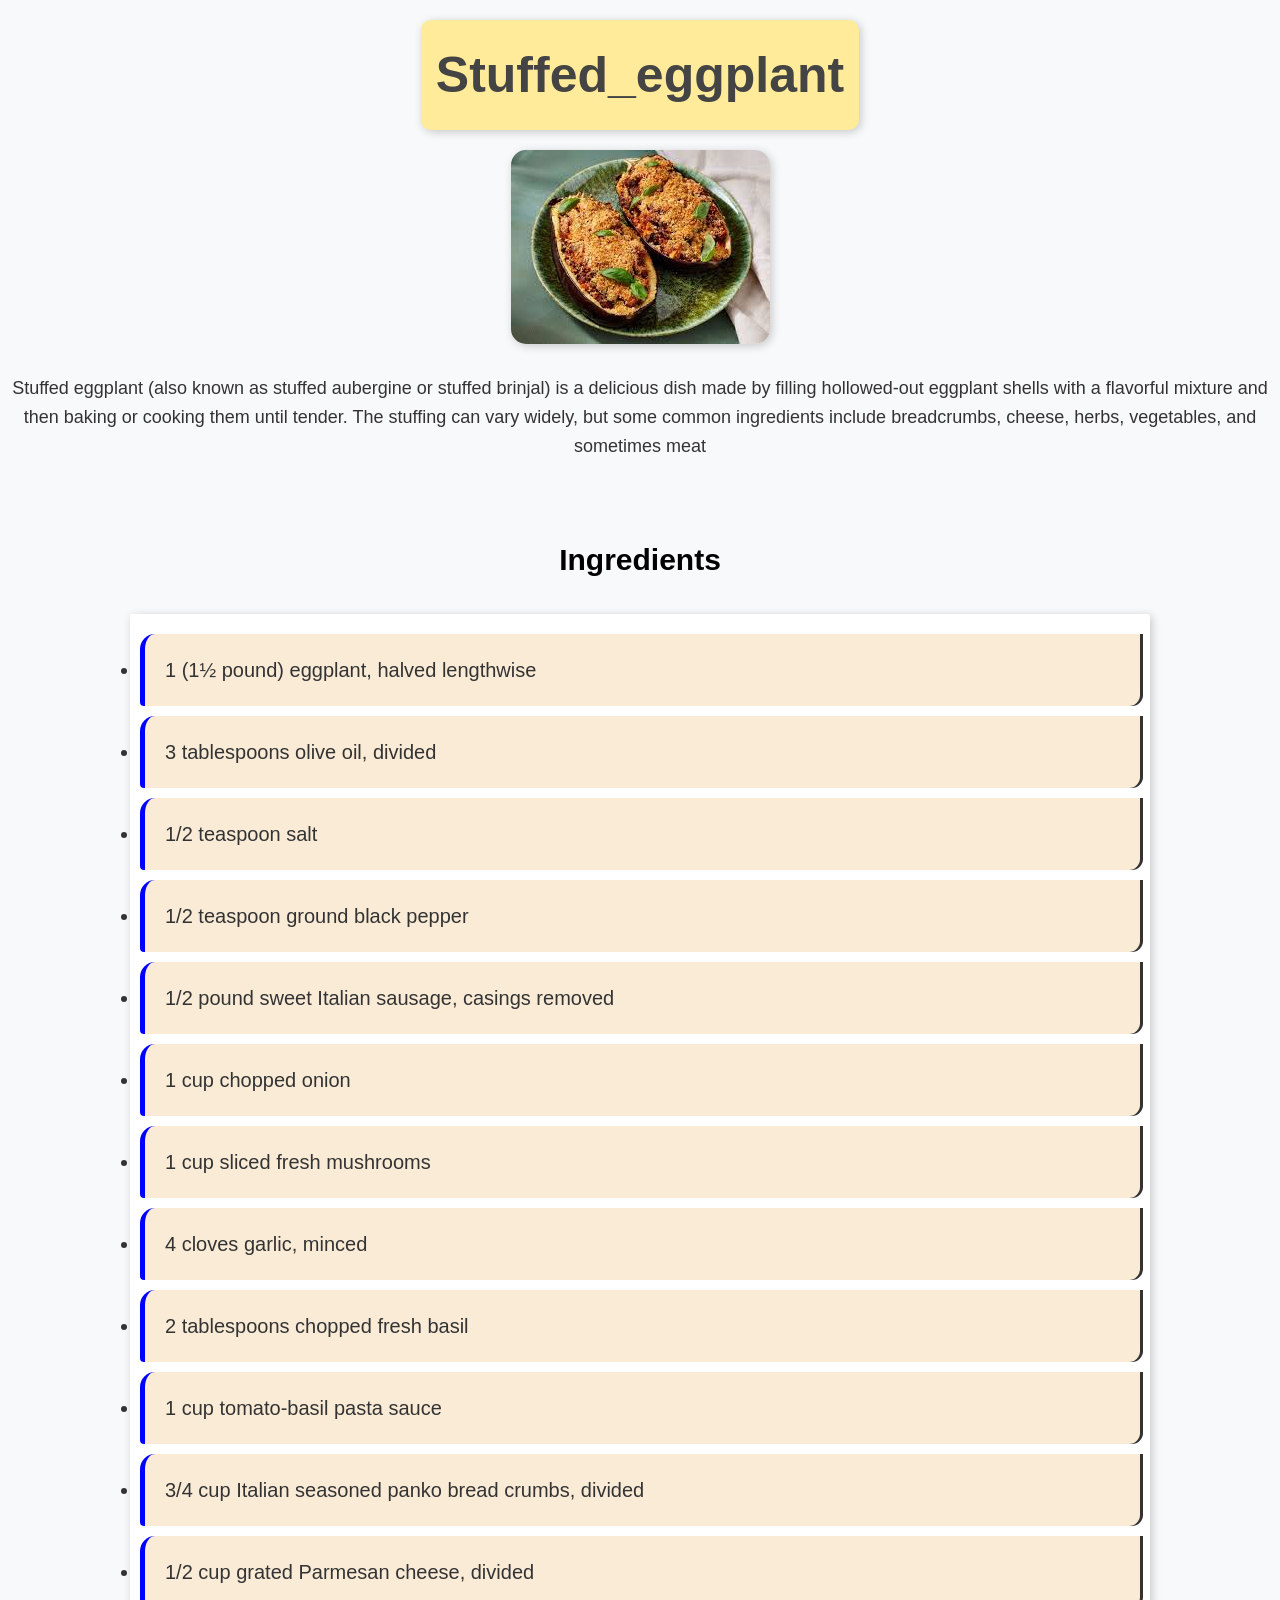
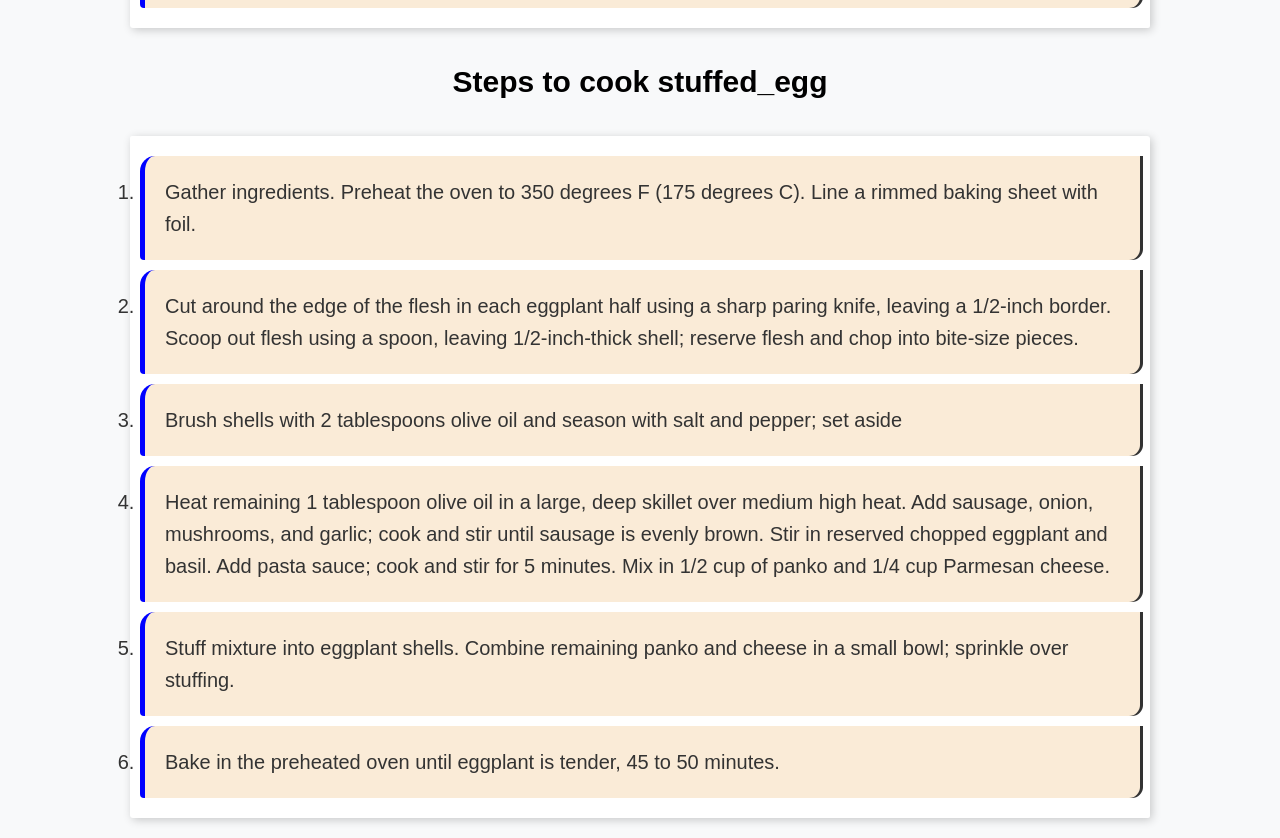
<file: recipies/stuffed_eggplant.html>
<!DOCTYPE html>
<html lang="en">
<head>
    <link rel="stylesheet" href="style.css">
    <meta charset="UTF-8">
    <meta name="viewport" content="width=device-width, initial-scale=1.0">
    <title>Stuffed Eggplant</title>
</head>
<body>
     <h1> Stuffed_eggplant</h1>
     <img src="images/stuffedegg.jpeg" alt="stuffed eggplant">
     <p> Stuffed eggplant (also known as stuffed aubergine or stuffed brinjal) is 
        a delicious dish made by filling hollowed-out 
        eggplant shells with a flavorful mixture and then baking or cooking them 
        until tender. The stuffing can vary widely, but some common 
        ingredients include breadcrumbs, cheese, herbs, vegetables, and sometimes meat</p>
    <br>
    <h2>Ingredients</h2>
    <ul>
        <li>1 (1½ pound) eggplant, halved lengthwise</li>
    <li>   3 tablespoons olive oil, divided</li>
    <li>1/2 teaspoon salt </li>
    <li>1/2 teaspoon ground black pepper </li>
    <li>    1/2 pound sweet Italian sausage, casings removed </li>
    <li>1 cup chopped onion </li>
    <li> 1 cup sliced fresh mushrooms</li>
    <li>4 cloves garlic, minced </li>
    <li>2 tablespoons chopped fresh basil</li>
    <li>1 cup tomato-basil pasta sauce</li>
    <li>3/4 cup Italian seasoned panko bread crumbs, divided
    </li>
    <li>1/2 cup grated Parmesan cheese, divided</li>
</ul>
<h2>Steps to cook stuffed_egg</h2>
<ol>
    <li>Gather ingredients. Preheat the oven to 350 degrees F (175 degrees C). Line a rimmed baking sheet with foil.</li>
    <li>Cut around the edge of the flesh in each eggplant half using a sharp paring knife, leaving a 1/2-inch border. Scoop out flesh using a spoon, leaving 1/2-inch-thick shell; reserve flesh and chop into bite-size pieces.</li>
    <li>Brush shells with 2 tablespoons olive oil and season with salt and pepper; set aside</li>
    <li>Heat remaining 1 tablespoon olive oil in a large, deep skillet over medium high heat. Add sausage, onion, mushrooms, and garlic; cook and stir until sausage is evenly brown. Stir in reserved chopped eggplant and basil. Add pasta sauce; cook and stir for 5 minutes. Mix in 1/2 cup of panko and 1/4 cup Parmesan cheese.</li>
    <li>Stuff mixture into eggplant shells. Combine remaining panko and cheese in a small bowl; sprinkle over stuffing.</li>
    <li>Bake in the preheated oven until eggplant is tender, 45 to 50 minutes.</li>

</ol>
</body>
</html>
</file>
<file: recipies/style.css>
/* General Styles */
body {
    font-family: 'Arial', sans-serif;
    background-color: #f8f9fa;
    margin: 0;
    padding: 0;
    line-height: 1.6;
    color: #333;
}

/* Header Styling */
h1 {
    font-size: 50px;
    text-align: center;
    color: #444;
    background-color: #ffeb99;
    padding: 15px;
    border-radius: 10px;
    box-shadow: 2px 2px 10px rgba(0, 0, 0, 0.2);
    width: fit-content;
    margin: 20px auto;
}


img {
    display: block;
    max-width: 400px;
    height: auto;
    border-radius: 15px;
    box-shadow: 2px 2px 10px rgba(0, 0, 0, 0.2);
    margin: 20px auto;
}


p {
    font-size: 18px;
    text-align: center;
    margin: 10px auto;
    padding: 10px 10px 10px 10px;
}


h2, h3 {
    font-size: 30px;
    color:  black;
    text-align: center;
    margin-top: 30px;
    margin: 30px auto;
}


 ul, ol{
    font-size: 20px;
    max-width: 1000px;
    margin: 20px auto;
    background-color: white;
    padding: 10px 10px;
    border-radius: 2px 3px;
    box-shadow: 2px 2px 10px rgba(0, 0, 0, 0.2);

 }


 li{
    margin:10px 0px;
    border-left: 5px solid blue;
    border-radius: 15px 0px 11px 4px;
    background-color: antiquewhite;
    padding: 20px 20px;
    width:100%;
    box-sizing: border-box;
    box-shadow: 3px 0px;
 }
</file>
